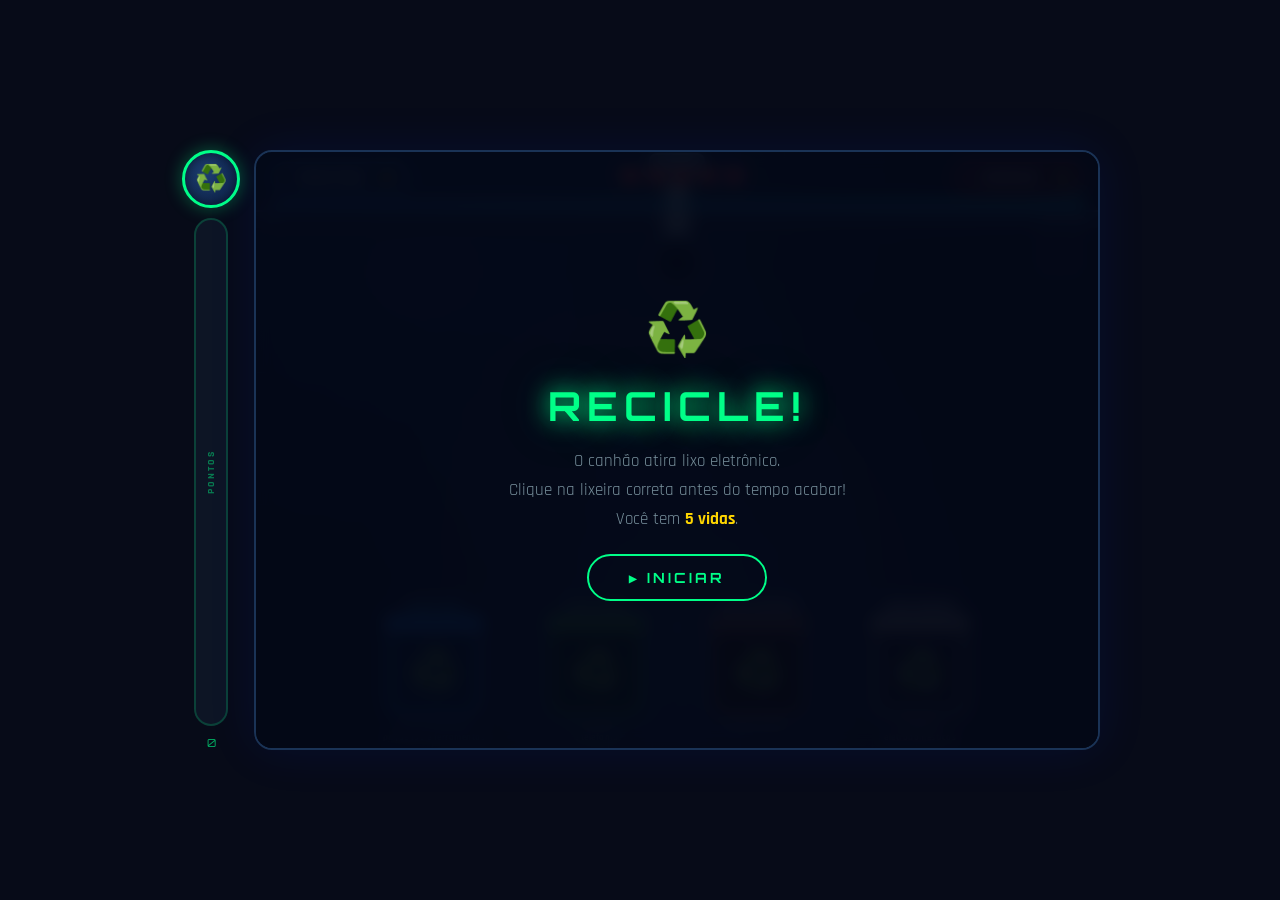
<file: projeto/jogo/index.html>
<!DOCTYPE html>
<html lang="pt-BR">
<head>
  <meta charset="UTF-8">
  <meta name="viewport" content="width=device-width, initial-scale=1.0, maximum-scale=1.0, user-scalable=no">
  <meta name="mobile-web-app-capable" content="yes">
  <meta name="apple-mobile-web-app-capable" content="yes">
  <meta name="apple-mobile-web-app-status-bar-style" content="black-translucent">
  <title>Lixo Eletrônico — Recicle!</title>
  <link rel="preconnect" href="https://fonts.googleapis.com">
  <link href="https://fonts.googleapis.com/css2?family=Orbitron:wght@700;900&family=Rajdhani:wght@500;700&display=swap" rel="stylesheet">
  <link rel="stylesheet" href="./style.css">
</head>
<body>

<div id="game-wrapper">

  <!-- BARRA LATERAL DE PONTOS -->
  <div id="sidebar">
    <div id="recycle-icon">♻️</div>
    <div id="score-bar-wrap">
      <div id="score-bar-fill"></div>
      <div id="score-bar-label">PONTOS</div>
    </div>
    <div id="score-num-side">0</div>
  </div>

  <!-- ÁREA PRINCIPAL -->
  <div id="game-area">
    <div id="bg"></div>

    <!-- HUD topo -->
    <div id="hud">
      <div class="hud-pill hud-score">
        ⚡ PONTOS <span class="hud-val" id="score-val">0</span>
      </div>
      <div id="lives-wrap">
        <span class="life" id="l0">❤️</span>
        <span class="life" id="l1">❤️</span>
        <span class="life" id="l2">❤️</span>
        <span class="life" id="l3">❤️</span>
        <span class="life" id="l4">❤️</span>
      </div>
      <div class="hud-pill hud-errors">
        ✕ ERROS <span class="hud-val" id="errors-val">0</span>
      </div>
    </div>

    <!-- Timer bar -->
    <div id="timer-bar-wrap">
      <div id="timer-bar"></div>
      <div id="speed-indicator">⏱ 9.0s</div>
    </div>

    <!-- CANHÃO NO TOPO -->
    <div id="cannon-wrap">
      <div id="cannon-rail">
        <div id="cannon-cart">
          <div id="cannon-base"></div>
          <div id="cannon-barrel">
            <div id="barrel-ring"></div>
            <div id="barrel-tip"></div>
          </div>
          <div id="current-bubble">
            <span id="current-emoji"></span>
          </div>
        </div>
      </div>
      <div id="item-name-label"></div>
    </div>

    <!-- Próximo item -->
    <div id="next-wrap">
      <div id="next-label">PRÓXIMO</div>
      <div id="next-box"><span id="next-emoji"></span></div>
    </div>

    <!-- LIXEIRAS na base -->
    <div id="bins">
      <div class="bin bin-azul" data-cat="azul"
           onclick="Game.shoot('azul')"
           ontouchend="handleBinTouch(event,'azul')">
        <div class="bin-label">LINHA AZUL</div>
        <div class="bin-lid azul-lid"></div>
        <div class="bin-body">♻️</div>
        <div class="bin-hint">Eletrodomésticos<br>pequenos e ferramentas</div>
      </div>
      <div class="bin bin-verde" data-cat="verde"
           onclick="Game.shoot('verde')"
           ontouchend="handleBinTouch(event,'verde')">
        <div class="bin-label">LINHA VERDE</div>
        <div class="bin-lid verde-lid"></div>
        <div class="bin-body">♻️</div>
        <div class="bin-hint">Informática<br>e telefonia</div>
      </div>
      <div class="bin bin-marrom" data-cat="marrom"
           onclick="Game.shoot('marrom')"
           ontouchend="handleBinTouch(event,'marrom')">
        <div class="bin-label">LINHA MARROM</div>
        <div class="bin-lid marrom-lid"></div>
        <div class="bin-body">♻️</div>
        <div class="bin-hint">Áudio e vídeo</div>
      </div>
      <div class="bin bin-branca" data-cat="branca"
           onclick="Game.shoot('branca')"
           ontouchend="handleBinTouch(event,'branca')">
        <div class="bin-label">LINHA BRANCA</div>
        <div class="bin-lid branca-lid"></div>
        <div class="bin-body">♻️</div>
        <div class="bin-hint">Grandes<br>eletrodomésticos</div>
      </div>
    </div>

    <!-- Overlay tela inicial / fim -->
    <div id="overlay">
      <div id="overlay-icon">♻️</div>
      <h1 id="overlay-title">RECICLE!</h1>
      <p id="overlay-msg">O canhão atira lixo eletrônico.<br>Clique na lixeira correta antes do tempo acabar!<br>Você tem <strong>5 vidas</strong>.</p>
      <button id="overlay-btn" onclick="Game.start()">▶ INICIAR</button>
    </div>

  </div>
</div>

<script src="./game.js"></script>
<script>
  function handleBinTouch(e, cat) {
    e.preventDefault();
    Game.shoot(cat);
  }
</script>
</body>
</html>
</file>
<file: projeto/jogo/style.css>
/* ════════════════════════════════════════
   LIXO ELETRÔNICO — style.css (responsivo)
   ════════════════════════════════════════ */

@import url('https://fonts.googleapis.com/css2?family=Orbitron:wght@700;900&family=Rajdhani:wght@500;700&display=swap');

/* ── RESET & BASE ── */
*, *::before, *::after { margin: 0; padding: 0; box-sizing: border-box; }

html, body {
  background: #070b18;
  font-family: 'Rajdhani', sans-serif;
  height: 100%;
  width: 100%;
  display: flex;
  align-items: center;
  justify-content: center;
  /* Evitar scroll desnecessário no mobile */
  overflow: hidden;
  overscroll-behavior: none;
  touch-action: none;
}

/* ════════════════════════════════════════
   WRAPPER GERAL
   ════════════════════════════════════════ */
#game-wrapper {
  position: relative;
  width: 920px;
  height: 600px;
  max-width: 100vw;
  max-height: 100dvh;
  display: flex;
  gap: 12px;
}

/* ════════════════════════════════════════
   BARRA LATERAL DE PONTOS
   ════════════════════════════════════════ */
#sidebar {
  width: 62px;
  height: 100%;
  display: flex;
  flex-direction: column;
  align-items: center;
  gap: 10px;
  flex-shrink: 0;
}

#recycle-icon {
  width: 58px;
  height: 58px;
  background: radial-gradient(circle at 40% 40%, #1c3d72, #0b1c3a);
  border: 3px solid #00ff88;
  border-radius: 50%;
  display: flex;
  align-items: center;
  justify-content: center;
  font-size: 26px;
  box-shadow: 0 0 18px #00ff8855, inset 0 0 10px #00000060;
  flex-shrink: 0;
}

#score-bar-wrap {
  flex: 1;
  width: 34px;
  background: #0d1525;
  border: 2px solid #00ff8830;
  border-radius: 17px;
  position: relative;
  overflow: hidden;
}

#score-bar-fill {
  position: absolute;
  bottom: 0; left: 0;
  width: 100%;
  height: 0%;
  background: linear-gradient(to top, #00c853, #69ff47, #ccff90);
  border-radius: 15px;
  transition: height 0.5s cubic-bezier(.4, 2.2, .6, 1);
  box-shadow: 0 0 14px #00ff8866;
}

#score-bar-label {
  position: absolute;
  top: 50%; left: 50%;
  transform: translate(-50%, -50%) rotate(-90deg);
  color: #00ff8870;
  font-size: 10px;
  font-weight: 700;
  letter-spacing: 2px;
  white-space: nowrap;
  pointer-events: none;
}

#score-num-side {
  font-family: 'Orbitron', monospace;
  font-size: 11px;
  color: #00ff88aa;
  text-align: center;
  flex-shrink: 0;
}

/* ════════════════════════════════════════
   ÁREA DO JOGO
   ════════════════════════════════════════ */
#game-area {
  flex: 1;
  height: 100%;
  position: relative;
  border-radius: 18px;
  overflow: hidden;
  border: 2px solid #1a3356;
  box-shadow: 0 0 50px #0033ff18, inset 0 0 60px #00000060;
}

#bg {
  position: absolute; inset: 0;
  background:
    radial-gradient(ellipse at 50% 80%, #162a4a 0%, transparent 55%),
    radial-gradient(ellipse at 20% 20%, #0d2040 0%, transparent 45%),
    #090f1f;
  z-index: 0;
}
#bg::before {
  content: '';
  position: absolute; inset: 0;
  background-image:
    linear-gradient(rgba(0,200,255,0.035) 1px, transparent 1px),
    linear-gradient(90deg, rgba(0,200,255,0.035) 1px, transparent 1px);
  background-size: 44px 44px;
}
#bg::after {
  content: '';
  position: absolute; inset: 0;
  background: radial-gradient(ellipse at 50% 0%, rgba(0,180,255,0.06) 0%, transparent 60%);
}

/* ════════════════════════════════════════
   HUD
   ════════════════════════════════════════ */
#hud {
  position: absolute;
  top: 10px; left: 0; right: 0;
  display: flex;
  justify-content: space-between;
  align-items: center;
  padding: 0 14px;
  z-index: 30;
}

.hud-pill {
  display: flex;
  align-items: center;
  gap: 6px;
  padding: 6px 14px;
  border-radius: 30px;
  font-family: 'Orbitron', monospace;
  font-size: 12px;
  font-weight: 700;
  border: 2px solid;
  letter-spacing: 1px;
}

.hud-score {
  background: #0a1e3acc;
  border-color: #1976d2;
  color: #e3f2fd;
  box-shadow: 0 0 12px #1976d230;
}

.hud-errors {
  background: #270a0acc;
  border-color: #c62828;
  color: #ffebee;
  box-shadow: 0 0 12px #c6282830;
}

.hud-val {
  color: #ffd600;
  min-width: 24px;
  text-align: right;
}

#lives-wrap {
  display: flex;
  gap: 4px;
  font-size: 18px;
}

.life { transition: opacity 0.3s, transform 0.3s; }
.life.dead { opacity: 0.15; transform: scale(0.7); filter: grayscale(1); }

/* ── TIMER ── */
#timer-bar-wrap {
  position: absolute;
  top: 50px; left: 14px; right: 14px;
  height: 5px;
  background: #0d1525;
  border-radius: 3px;
  z-index: 28;
  overflow: visible;
}
#timer-bar {
  height: 100%;
  width: 100%;
  background: linear-gradient(to right, #1565c0, #00e5ff);
  border-radius: 3px;
  transition: width 0.1s linear, background 0.4s;
}

/* Indicador de velocidade (tempo disponível atual) */
#speed-indicator {
  position: absolute;
  right: 0;
  top: -18px;
  font-family: 'Orbitron', monospace;
  font-size: 10px;
  font-weight: 700;
  color: #00e5ff;
  letter-spacing: 1px;
  transition: color 0.4s;
  pointer-events: none;
}

/* Animação de pulso para novo recorde */
@keyframes pulse {
  from { opacity: 1;   transform: scale(1); }
  to   { opacity: 0.6; transform: scale(1.08); }
}

/* ════════════════════════════════════════
   CANHÃO NO TOPO — aponta para baixo
   ════════════════════════════════════════ */
#cannon-wrap {
  position: absolute;
  top: 58px;
  left: 0; right: 0;
  z-index: 25;
  display: flex;
  flex-direction: column;
  align-items: center;
  pointer-events: none;
}

#cannon-rail {
  width: 100%;
  height: 20px;
  background: linear-gradient(180deg, #1a2a44 0%, #0d1830 100%);
  border-top: 2px solid #2a4a7a;
  border-bottom: 2px solid #0a1020;
  display: flex;
  align-items: center;
  position: relative;
}

#cannon-rail::before,
#cannon-rail::after {
  content: '';
  position: absolute;
  width: 8px; height: 8px;
  border-radius: 50%;
  background: #2a3f60;
  border: 1px solid #3a5a88;
  top: 50%; transform: translateY(-50%);
}
#cannon-rail::before { left: 12px; }
#cannon-rail::after  { right: 12px; }

#cannon-cart {
  position: absolute;
  left: 50%;
  transform: translateX(-50%);
  display: flex;
  flex-direction: column;
  align-items: center;
  transition: left 0.35s cubic-bezier(.4, 0, .2, 1);
}

#cannon-base {
  width: 56px;
  height: 26px;
  background: linear-gradient(135deg, #3a5068, #546e7a, #3a5068);
  border-radius: 8px 8px 0 0;
  border: 2px solid #607d8b;
  box-shadow: 0 -4px 10px #00bcd420;
  position: relative;
  z-index: 2;
}
#cannon-base::after {
  content: '';
  position: absolute;
  bottom: -6px; left: 50%;
  transform: translateX(-50%);
  width: 62px; height: 8px;
  background: #263238;
  border-radius: 0 0 6px 6px;
  border: 1px solid #37474f;
}

#cannon-barrel {
  width: 28px;
  height: 56px;
  background: linear-gradient(to right, #455a64, #b0bec5, #455a64);
  border-radius: 0 0 6px 6px;
  border: 2px solid #607d8b;
  border-top: none;
  box-shadow: inset 0 4px 8px #00000050, 0 0 10px #00bcd430;
  position: relative;
  order: 1;
  z-index: 1;
  transform-origin: top center;
  transition: transform 0.2s cubic-bezier(.4, 0, .2, 1);
  display: flex;
  flex-direction: column;
  align-items: center;
  justify-content: flex-end;
}

#barrel-ring {
  width: 34px; height: 8px;
  background: linear-gradient(to right, #37474f, #78909c, #37474f);
  border-radius: 3px;
  border: 1px solid #90a4ae;
  margin-bottom: 4px;
}

#barrel-tip {
  width: 28px; height: 6px;
  background: #78909c;
  border-radius: 0 0 5px 5px;
}

#current-bubble {
  width: 48px; height: 48px;
  border-radius: 50%;
  background: rgba(0,0,0,0.6);
  border: 2px solid rgba(255,255,255,0.25);
  box-shadow: 0 0 16px rgba(255,255,255,0.15);
  display: flex;
  align-items: center;
  justify-content: center;
  font-size: 26px;
  order: 2;
  margin-top: 4px;
  animation: bubblePulse 1.2s ease-in-out infinite;
  position: relative;
  z-index: 3;
}

@keyframes bubblePulse {
  0%, 100% { transform: scale(1);    box-shadow: 0 0 10px rgba(255,255,255,0.15); }
  50%       { transform: scale(1.1); box-shadow: 0 0 22px rgba(255,255,255,0.35); }
}

#item-name-label {
  margin-top: 50px;
  font-size: 40px;
  font-weight: 700;
  letter-spacing: 2px;
  color: #90a4ae;
  text-transform: uppercase;
  text-align: center;
  pointer-events: none;
}

/* ════════════════════════════════════════
   PRÓXIMO ITEM
   ════════════════════════════════════════ */
#next-wrap {
  position: absolute;
  top: 62px;
  right: 14px;
  z-index: 30;
  display: flex;
  flex-direction: column;
  align-items: center;
  gap: 4px;
  pointer-events: none;
}
#next-label {
  font-size: 9px;
  font-weight: 700;
  letter-spacing: 2px;
  color: #546e7a;
  text-transform: uppercase;
}
#next-box {
  width: 46px; height: 46px;
  border-radius: 10px;
  background: #0d1525;
  border: 2px solid #1e3356;
  display: flex;
  align-items: center;
  justify-content: center;
  font-size: 24px;
}

/* ════════════════════════════════════════
   LIXEIRAS
   ════════════════════════════════════════ */
#bins {
  position: absolute;
  bottom: 0;
  left: 0; right: 0;
  height: 148px;
  display: flex;
  justify-content: center;
  gap: 12px;
  padding: 0 18px;
  z-index: 22;
}

.bin {
  flex: 1;
  max-width: 150px;
  display: flex;
  flex-direction: column;
  align-items: center;
  cursor: pointer;
  position: relative;
  transition: transform 0.15s;
  /* Touch mais responsivo */
  -webkit-tap-highlight-color: transparent;
  user-select: none;
}
.bin:hover { transform: translateY(-6px); }
.bin:active { transform: translateY(-2px) scale(0.97); }

.bin-label {
  font-size: 10px;
  font-weight: 700;
  letter-spacing: 1px;
  margin-bottom: 3px;
  text-shadow: 0 0 8px currentColor;
}

.bin-lid {
  width: 98px;
  height: 14px;
  border-radius: 6px 6px 0 0;
  border: 2px solid;
  border-bottom: none;
}

.bin-body {
  width: 92px;
  height: 86px;
  border-radius: 0 0 14px 14px;
  border: 3px solid;
  display: flex;
  align-items: center;
  justify-content: center;
  font-size: 36px;
  position: relative;
  transition: box-shadow 0.2s;
}

.bin-hint {
  font-size: 9px;
  font-weight: 700;
  text-align: center;
  line-height: 1.4;
  margin-top: 4px;
  opacity: 0.5;
  letter-spacing: 0.5px;
}

/* Cores individuais */
.bin-azul   .bin-label { color: #42a5f5; }
.bin-azul   .bin-lid   { background: #1565c0; border-color: #1e88e5; }
.bin-azul   .bin-body  { background: #081e36; border-color: #1565c0; box-shadow: 0 0 16px #1565c050; }
.bin-azul   .bin-hint  { color: #42a5f5; }

.bin-verde  .bin-label { color: #66bb6a; }
.bin-verde  .bin-lid   { background: #2e7d32; border-color: #43a047; }
.bin-verde  .bin-body  { background: #082010; border-color: #2e7d32; box-shadow: 0 0 16px #2e7d3250; }
.bin-verde  .bin-hint  { color: #66bb6a; }

.bin-marrom .bin-label { color: #bcaaa4; }
.bin-marrom .bin-lid   { background: #5d4037; border-color: #795548; }
.bin-marrom .bin-body  { background: #1c1008; border-color: #5d4037; box-shadow: 0 0 16px #5d403750; }
.bin-marrom .bin-hint  { color: #bcaaa4; }

.bin-branca .bin-label { color: #e0e0e0; }
.bin-branca .bin-lid   { background: #757575; border-color: #9e9e9e; }
.bin-branca .bin-body  { background: #141420; border-color: #757575; box-shadow: 0 0 16px #75757540; }
.bin-branca .bin-hint  { color: #e0e0e0; }

/* ── FEEDBACK DE ACERTO / ERRO ── */
.bin-body.hit-correct { animation: hitCorrect 0.45s ease; }
@keyframes hitCorrect {
  0%   { transform: scale(1); }
  40%  { transform: scale(1.14); filter: brightness(1.8); }
  100% { transform: scale(1); filter: brightness(1); }
}

.bin-body.hit-wrong { animation: hitWrong 0.4s ease; }
@keyframes hitWrong {
  0%, 100% { transform: translateX(0); }
  20%  { transform: translateX(-7px); }
  60%  { transform: translateX(7px); }
}

/* ════════════════════════════════════════
   PROJÉTIL
   ════════════════════════════════════════ */
.projectile {
  position: absolute;
  width: 46px;
  height: 46px;
  border-radius: 50%;
  display: flex;
  align-items: center;
  justify-content: center;
  font-size: 24px;
  z-index: 24;
  pointer-events: none;
  background: rgba(0,0,0,0.55);
  border: 2px solid rgba(255,255,255,0.3);
  box-shadow: 0 0 14px rgba(255,255,255,0.18);
}

/* ════════════════════════════════════════
   PARTÍCULAS & FLOAT SCORE
   ════════════════════════════════════════ */
.particle {
  position: absolute;
  pointer-events: none;
  font-size: 17px;
  z-index: 40;
  animation: particleFly 0.75s ease-out forwards;
}
@keyframes particleFly {
  0%   { opacity: 1; transform: translate(0,0) scale(1); }
  100% { opacity: 0; transform: translate(var(--dx), var(--dy)) scale(0.2); }
}

.float-score {
  position: absolute;
  font-family: 'Orbitron', monospace;
  font-size: 16px;
  font-weight: 900;
  pointer-events: none;
  z-index: 45;
  animation: floatUp 0.9s ease forwards;
  white-space: nowrap;
}
@keyframes floatUp {
  0%   { opacity: 1; transform: translateY(0) scale(1); }
  60%  { opacity: 1; transform: translateY(-40px) scale(1.1); }
  100% { opacity: 0; transform: translateY(-75px) scale(0.8); }
}

/* ════════════════════════════════════════
   OVERLAY (início / fim de jogo)
   ════════════════════════════════════════ */
#overlay {
  position: absolute; inset: 0;
  background: rgba(4, 8, 22, 0.92);
  display: flex;
  flex-direction: column;
  align-items: center;
  justify-content: center;
  z-index: 50;
  border-radius: 16px;
  backdrop-filter: blur(8px);
  gap: 16px;
  padding: 20px;
}

#overlay-icon {
  font-size: 52px;
  animation: spinIcon 3s linear infinite;
}
@keyframes spinIcon {
  from { transform: rotate(0deg); }
  to   { transform: rotate(360deg); }
}

#overlay h1 {
  font-family: 'Orbitron', monospace;
  font-size: 40px;
  color: #00ff88;
  text-shadow: 0 0 24px #00ff88, 0 0 60px #00ff8840;
  letter-spacing: 6px;
  text-align: center;
}

#overlay p {
  color: #78909c;
  font-size: 17px;
  text-align: center;
  line-height: 1.7;
}
#overlay p strong { color: #ffd600; }

#overlay-btn {
  font-family: 'Orbitron', monospace;
  font-size: 14px;
  font-weight: 700;
  padding: 13px 40px;
  border: 2px solid #00ff88;
  background: transparent;
  color: #00ff88;
  border-radius: 30px;
  cursor: pointer;
  letter-spacing: 3px;
  transition: all 0.25s;
  margin-top: 4px;
  -webkit-tap-highlight-color: transparent;
}
#overlay-btn:hover {
  background: #00ff88;
  color: #070b18;
  box-shadow: 0 0 24px #00ff88;
  transform: scale(1.05);
}

/* ════════════════════════════════════════
   RESPONSIVO — TABLET (≤ 768px)
   ════════════════════════════════════════ */
@media (max-width: 768px) {
  #game-wrapper {
    width: 100vw;
    height: 100dvh;
    gap: 6px;
    padding: 6px;
  }

  #sidebar {
    width: 44px;
    gap: 6px;
  }

  #recycle-icon {
    width: 40px;
    height: 40px;
    font-size: 18px;
    border-width: 2px;
  }

  #score-bar-wrap {
    width: 24px;
  }

  #score-bar-label {
    font-size: 7px;
    letter-spacing: 1px;
  }

  #score-num-side {
    font-size: 9px;
  }

  #game-area {
    border-radius: 12px;
  }

  /* HUD menor */
  .hud-pill {
    font-size: 9px;
    padding: 4px 8px;
    gap: 4px;
    letter-spacing: 0.5px;
  }

  #lives-wrap {
    font-size: 13px;
    gap: 2px;
  }

  #timer-bar-wrap {
    top: 40px;
    left: 10px; right: 10px;
  }

  #speed-indicator { font-size: 8px; top: -15px; }

  /* Canhão menor */
  #cannon-wrap { top: 48px; }

  #cannon-rail { height: 16px; }

  #cannon-base {
    width: 42px;
    height: 20px;
  }
  #cannon-base::after {
    width: 48px;
    height: 6px;
    bottom: -5px;
  }

  #cannon-barrel {
    width: 22px;
    height: 42px;
  }

  #barrel-ring { width: 26px; height: 6px; }
  #barrel-tip  { width: 22px; height: 5px; }

  #current-bubble {
    width: 38px;
    height: 38px;
    font-size: 20px;
  }

  #item-name-label {
    font-size: 26px;
    margin-top: 40px;
    letter-spacing: 1px;
  }

  /* Próximo item */
  #next-wrap  { top: 50px; right: 8px; }
  #next-label { font-size: 7px; }
  #next-box   { width: 36px; height: 36px; font-size: 18px; }

  /* Lixeiras */
  #bins {
    height: 120px;
    gap: 6px;
    padding: 0 8px;
  }

  .bin-label { font-size: 8px; letter-spacing: 0.5px; }

  .bin-lid  { width: 72px; height: 11px; }
  .bin-body { width: 68px; height: 66px; font-size: 26px; }

  .bin-hint { font-size: 7px; margin-top: 3px; }

  /* Overlay */
  #overlay h1   { font-size: 28px; letter-spacing: 3px; }
  #overlay p    { font-size: 14px; }
  #overlay-icon { font-size: 38px; }
  #overlay-btn  { font-size: 11px; padding: 10px 28px; letter-spacing: 2px; }
}

/* ════════════════════════════════════════
   RESPONSIVO — MOBILE PEQUENO (≤ 480px)
   ════════════════════════════════════════ */
@media (max-width: 480px) {
  #game-wrapper {
    gap: 4px;
    padding: 4px;
  }

  /* Esconde sidebar no mobile pequeno; pontos ficam no HUD */
  #sidebar { display: none; }

  #hud {
    top: 6px;
    padding: 0 8px;
  }

  .hud-pill {
    font-size: 8px;
    padding: 3px 7px;
  }

  #lives-wrap { font-size: 11px; gap: 1px; }

  #timer-bar-wrap {
    top: 36px;
    left: 6px; right: 6px;
    height: 4px;
  }

  #cannon-wrap { top: 44px; }
  #cannon-rail { height: 14px; }

  #cannon-base {
    width: 36px;
    height: 18px;
    border-radius: 6px 6px 0 0;
  }
  #cannon-base::after {
    width: 40px;
    height: 5px;
    bottom: -4px;
  }

  #cannon-barrel {
    width: 18px;
    height: 36px;
  }

  #barrel-ring { width: 22px; height: 5px; margin-bottom: 3px; }
  #barrel-tip  { width: 18px; height: 4px; }

  #current-bubble {
    width: 34px;
    height: 34px;
    font-size: 18px;
    margin-top: 3px;
  }

  #item-name-label {
    font-size: 18px;
    margin-top: 34px;
    letter-spacing: 0.5px;
  }

  #next-wrap  { top: 44px; right: 6px; gap: 2px; }
  #next-label { font-size: 6px; letter-spacing: 1px; }
  #next-box   { width: 30px; height: 30px; font-size: 15px; border-radius: 6px; }

  /* Lixeiras compactas mas jogáveis */
  #bins {
    height: 110px;
    gap: 4px;
    padding: 0 4px;
  }

  .bin { max-width: none; }
  .bin-label { font-size: 7px; margin-bottom: 2px; }
  .bin-lid   { width: 100%; max-width: 64px; height: 10px; }
  .bin-body  { width: 100%; max-width: 58px; height: 58px; font-size: 22px; }
  .bin-hint  { display: none; } /* esconde no mobile pequeno para ganhar espaço */

  /* Overlay mobile */
  #overlay { gap: 10px; }
  #overlay-icon { font-size: 32px; }
  #overlay h1   { font-size: 22px; letter-spacing: 2px; }
  #overlay p    { font-size: 13px; line-height: 1.5; }
  #overlay-btn  { font-size: 10px; padding: 9px 22px; }
}

/* ════════════════════════════════════════
   LANDSCAPE MOBILE (altura pequena)
   ════════════════════════════════════════ */
@media (max-height: 500px) and (orientation: landscape) {
  #game-wrapper { padding: 2px; gap: 4px; }

  #sidebar { width: 36px; gap: 4px; }
  #recycle-icon { width: 32px; height: 32px; font-size: 14px; }
  #score-bar-label { display: none; }
  #score-num-side { font-size: 8px; }

  .hud-pill { font-size: 8px; padding: 2px 6px; }
  #lives-wrap { font-size: 10px; }
  #timer-bar-wrap { top: 30px; }

  #cannon-wrap { top: 36px; }
  #cannon-rail { height: 12px; }
  #cannon-base { width: 32px; height: 15px; }
  #cannon-barrel { width: 16px; height: 30px; }
  #barrel-ring { width: 20px; height: 4px; }
  #barrel-tip { width: 16px; height: 3px; }
  #current-bubble { width: 28px; height: 28px; font-size: 14px; margin-top: 2px; }

  #item-name-label { font-size: 14px; margin-top: 28px; }

  #next-wrap { top: 36px; right: 4px; }
  #next-box  { width: 26px; height: 26px; font-size: 13px; }
  #next-label { display: none; }

  #bins {
    height: 90px;
    gap: 4px;
    padding: 0 4px;
  }
  .bin-label { font-size: 6px; }
  .bin-lid   { width: 60px; height: 9px; }
  .bin-body  { width: 56px; height: 52px; font-size: 20px; }
  .bin-hint  { display: none; }

  #overlay h1   { font-size: 20px; }
  #overlay p    { font-size: 12px; }
  #overlay-icon { font-size: 28px; }
  #overlay-btn  { padding: 7px 18px; font-size: 10px; }
}
</file>
